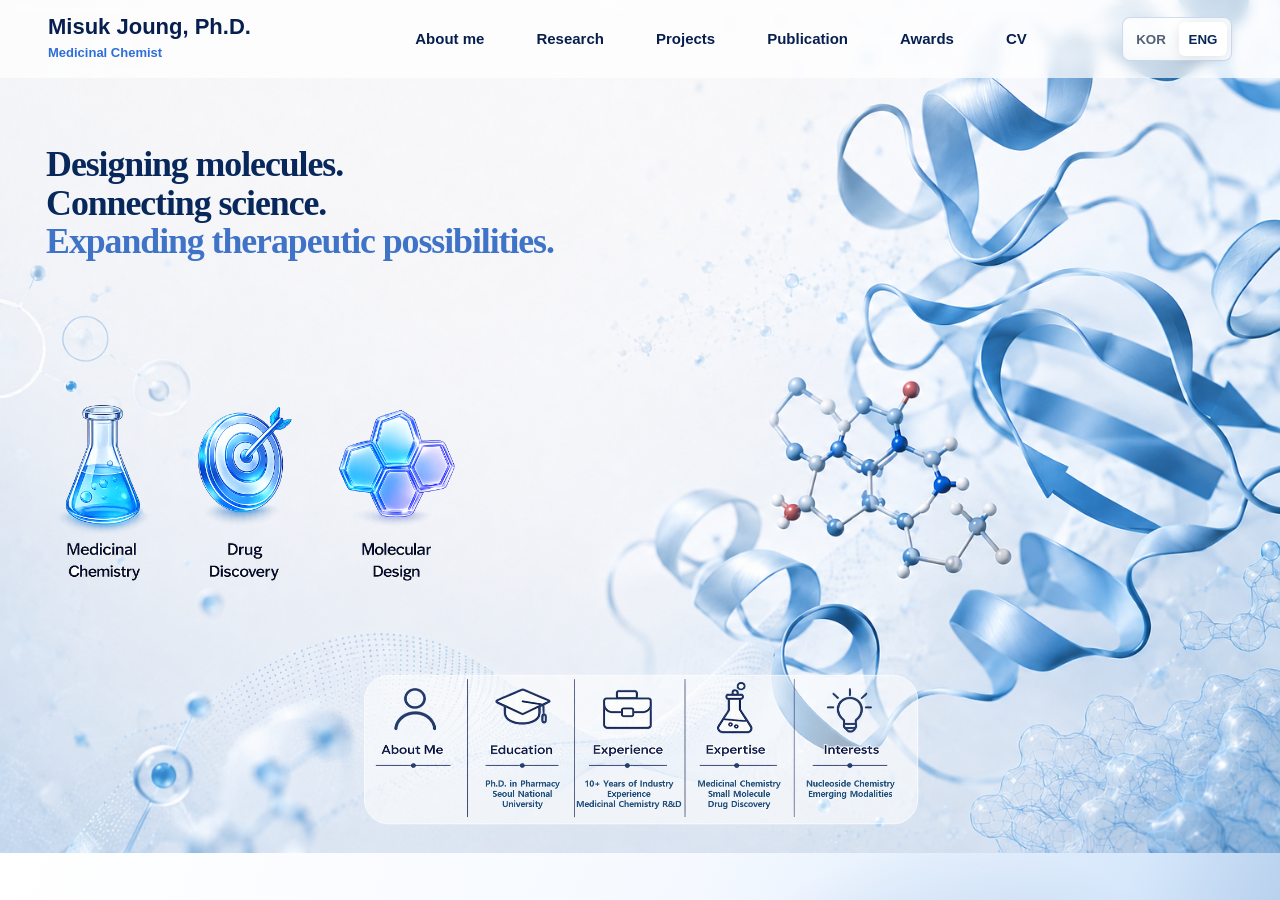
<file: index.html>
<!DOCTYPE html>
<html lang="en">
<head>
  <meta charset="UTF-8">
  <meta name="viewport" content="width=device-width, initial-scale=1.0">
  <title>Joung Misuk | Pharmaceutical R&D Portfolio</title>
  <meta name="description" content="정미숙(Joung Misuk)의 제약 연구 개발 포트폴리오 및 이력서형 웹사이트입니다.">
  <link rel="stylesheet" href="styles.css?v=13">
</head>
<body>
  <header class="site-header">
    <a class="brand" href="#home" aria-label="Misuk Joung home">
      <span>
        <strong data-i18n="brandName">Misuk Joung, Ph.D.</strong>
        <small data-i18n="brandRole">Medicinal Chemist</small>
      </span>
    </a>

    <nav class="site-nav" aria-label="Primary navigation">
      <a class="active" href="#about" data-i18n="navAbout">About me</a>
      <a href="#research" data-i18n="navResearch">Research</a>
      <a href="#projects" data-i18n="navProjects">Projects</a>
      <a href="#publication" data-i18n="navPublications">Publication</a>
      <a href="#awards" data-i18n="navAwards">Awards</a>
      <a href="#cv" data-i18n="navCV">CV</a>
    </nav>

    <div class="header-actions" aria-label="Language selector">
      <button class="lang-button" type="button" data-lang="ko" aria-pressed="false">KOR</button>
      <button class="lang-button active" type="button" data-lang="en" aria-pressed="true">ENG</button>
    </div>
  </header>

  <main id="home">
    <section class="hero-banner" aria-label="Medicinal chemistry portfolio hero">
      <img class="hero-bg" src="./assets/hero-bg.png" alt="Medicinal chemistry hero background" />
      <div class="hero-headline-text">
        <h1>
          <span data-i18n="heroTitleLineOne">Designing molecules.</span><br />
          <span data-i18n="heroTitleLineTwo">Connecting science.</span><br />
          <span data-i18n="heroTitleLineThree">Expanding therapeutic possibilities.</span>
        </h1>
      </div>

      <img class="hero-figure-2" src="./assets/figure-4.png" alt="Research buttons and keyword icons" />
      <img class="hero-figure-5" src="./assets/figure-6.png" alt="About me summary" />
    </section>
  </main>

  <footer class="site-footer">
    <p data-i18n="footerText">© 2026 Joung Misuk. Pharmaceutical R&amp;D Portfolio.</p>
  </footer>

  <script src="script.js?v=3"></script>
</body>
</html>
</file>
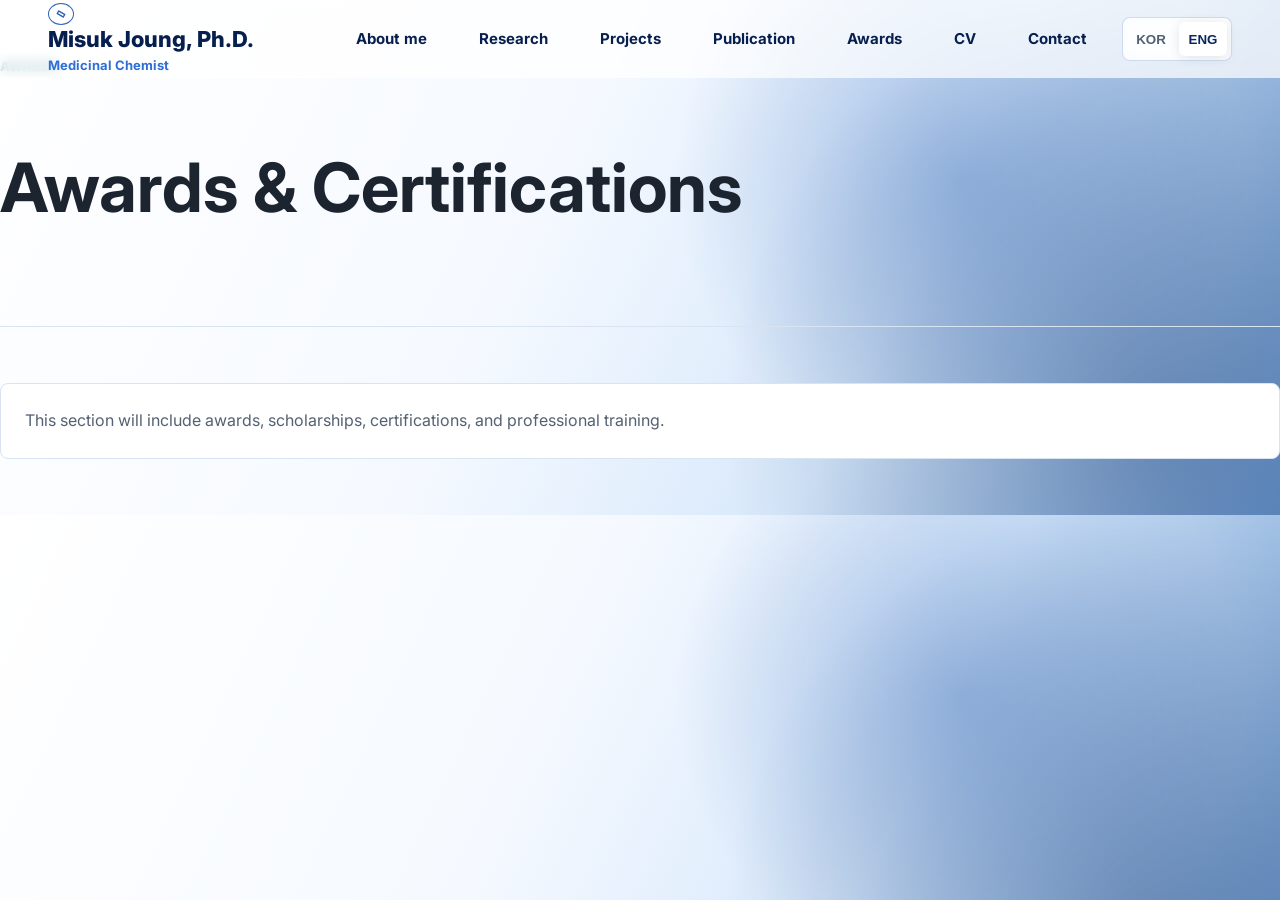
<file: awards.html>
<!DOCTYPE html>
<html lang="ko">
<head>
  <meta charset="UTF-8">
  <meta name="viewport" content="width=device-width, initial-scale=1.0">
  <title>Awards | Joung Misuk</title>
  <meta name="description" content="정미숙(Joung Misuk)의 수상 및 자격 페이지입니다.">
  <link rel="preconnect" href="https://fonts.googleapis.com">
  <link rel="preconnect" href="https://fonts.gstatic.com" crossorigin>
  <link href="https://fonts.googleapis.com/css2?family=Noto+Sans+KR:wght@400;500;700&family=Inter:wght@400;500;600;700&display=swap" rel="stylesheet">
  <link rel="stylesheet" href="styles.css">
</head>
<body>
  <header class="site-header">
    <a class="brand" href="index.html" aria-label="Joung Misuk home">
      <span class="brand-mark">JM</span>
      <span>
        <strong data-i18n="brandName">정미숙</strong>
        <small data-i18n="brandRole">Medicinal Chemistry Researcher</small>
      </span>
    </a>
    <nav class="site-nav" aria-label="Primary navigation">
      <a href="index.html" data-i18n="navAbout">About me</a>
      <a href="research.html" data-i18n="navResearch">Research</a>
      <a href="projects.html" data-i18n="navProjects">Projects</a>
      <a href="publication.html" data-i18n="navPublications">Publication</a>
      <a class="active" href="awards.html" data-i18n="navAwards">Awards</a>
      <a href="assets/cv.pdf" data-i18n="navCV">CV</a>
      <a href="mailto:your.email@example.com" data-i18n="navContact">Contact</a>
    </nav>
    <div class="header-actions" aria-label="Language selector">
      <button class="lang-button active" type="button" data-lang="ko">KOR</button>
      <button class="lang-button" type="button" data-lang="en">ENG</button>
    </div>
  </header>

  <main>
    <section class="page-intro">
      <p class="eyebrow" data-i18n="awardsKicker">Awards</p>
      <h1 data-i18n="awardsTitle">수상 및 자격</h1>
    </section>
    <section class="section">
      <div class="empty-state">
        <p data-i18n="awardsEmpty">수상, 장학금, 자격증, 교육 이수 내역을 추가할 공간입니다.</p>
      </div>
    </section>
  </main>

  <footer class="site-footer">
    <p data-i18n="footerText">© 2026 Joung Misuk. Pharmaceutical R&amp;D Portfolio.</p>
  </footer>
  <script src="script.js"></script>
</body>
</html>
</file>
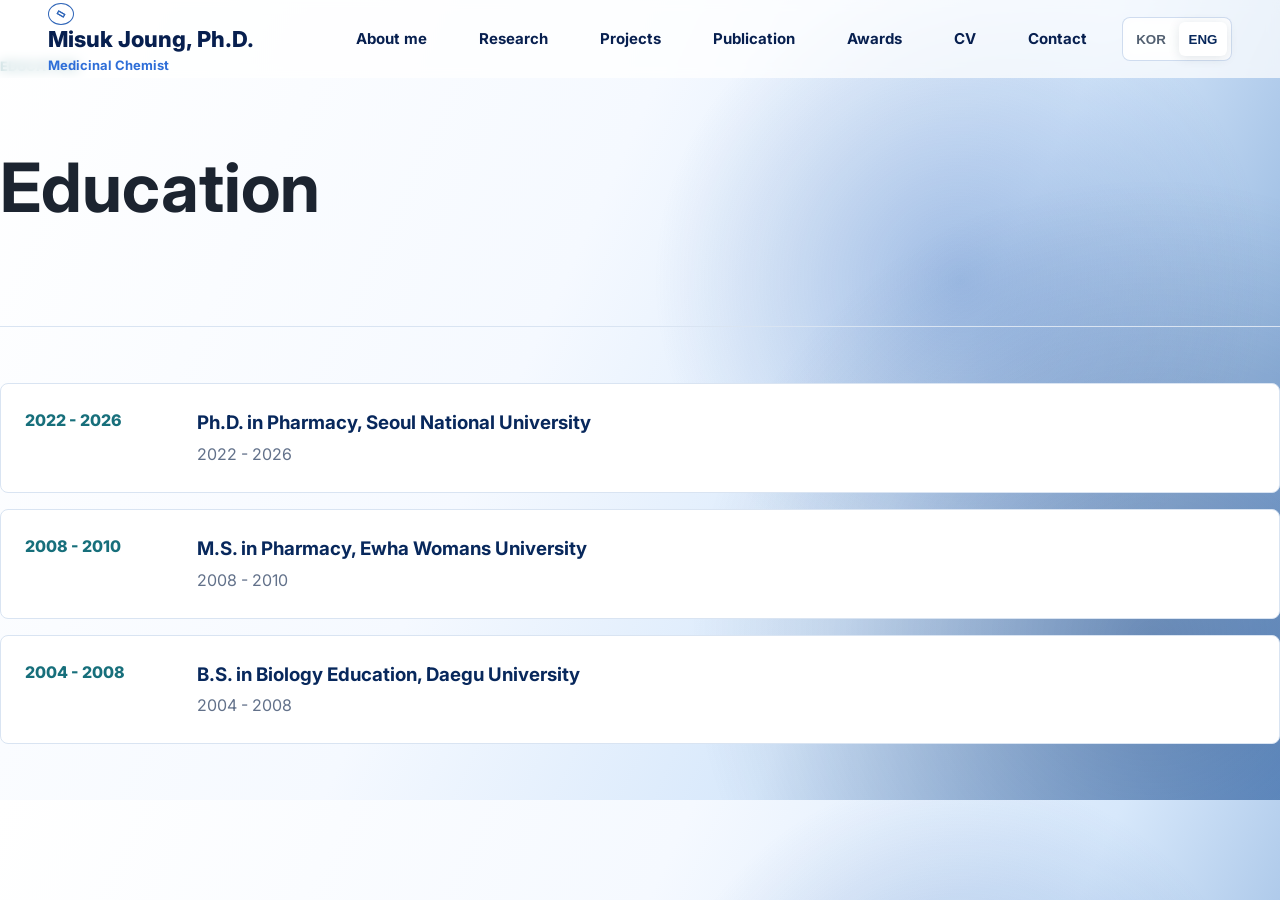
<file: education.html>
<!DOCTYPE html>
<html lang="ko">
<head>
  <meta charset="UTF-8">
  <meta name="viewport" content="width=device-width, initial-scale=1.0">
  <title>Education | Joung Misuk</title>
  <meta name="description" content="정미숙(Joung Misuk)의 학력 페이지입니다.">
  <link rel="preconnect" href="https://fonts.googleapis.com">
  <link rel="preconnect" href="https://fonts.gstatic.com" crossorigin>
  <link href="https://fonts.googleapis.com/css2?family=Noto+Sans+KR:wght@400;500;700&family=Inter:wght@400;500;600;700&display=swap" rel="stylesheet">
  <link rel="stylesheet" href="styles.css">
</head>
<body>
  <header class="site-header">
    <a class="brand" href="index.html" aria-label="Joung Misuk home">
      <span class="brand-mark">JM</span>
      <span>
        <strong data-i18n="brandName">정미숙</strong>
        <small data-i18n="brandRole">Medicinal Chemistry Researcher</small>
      </span>
    </a>
    <nav class="site-nav" aria-label="Primary navigation">
      <a href="index.html" data-i18n="navAbout">About me</a>
      <a href="research.html" data-i18n="navResearch">Research</a>
      <a href="projects.html" data-i18n="navProjects">Projects</a>
      <a href="publication.html" data-i18n="navPublications">Publication</a>
      <a href="awards.html" data-i18n="navAwards">Awards</a>
      <a href="assets/cv.pdf" data-i18n="navCV">CV</a>
      <a href="mailto:your.email@example.com" data-i18n="navContact">Contact</a>
    </nav>
    <div class="header-actions" aria-label="Language selector">
      <button class="lang-button active" type="button" data-lang="ko">KOR</button>
      <button class="lang-button" type="button" data-lang="en">ENG</button>
    </div>
  </header>

  <main>
    <section class="page-intro">
      <p class="eyebrow" data-i18n="educationKicker">Education</p>
      <h1 data-i18n="educationTitle">학력</h1>
    </section>
    <section class="section">
      <ol class="timeline">
        <li>
          <span>2022 - 2026</span>
          <div>
            <h3 data-i18n="eduPhd">서울대학교 약학박사</h3>
            <p data-i18n="eduPhdDetail">Doctoral degree in Pharmacy, Seoul National University</p>
          </div>
        </li>
        <li>
          <span>2008 - 2010</span>
          <div>
            <h3 data-i18n="eduMaster">이화여자대학교 약학석사</h3>
            <p data-i18n="eduMasterDetail">Master's degree in Pharmacy, Ewha Womans University</p>
          </div>
        </li>
        <li>
          <span>2004 - 2008</span>
          <div>
            <h3 data-i18n="eduBachelor">대구대학교 생물교육 학사</h3>
            <p data-i18n="eduBachelorDetail">Bachelor's degree in Biology Education, Daegu University</p>
          </div>
        </li>
      </ol>
    </section>
  </main>

  <footer class="site-footer">
    <p data-i18n="footerText">© 2026 Joung Misuk. Pharmaceutical R&amp;D Portfolio.</p>
  </footer>
  <script src="script.js"></script>
</body>
</html>
</file>
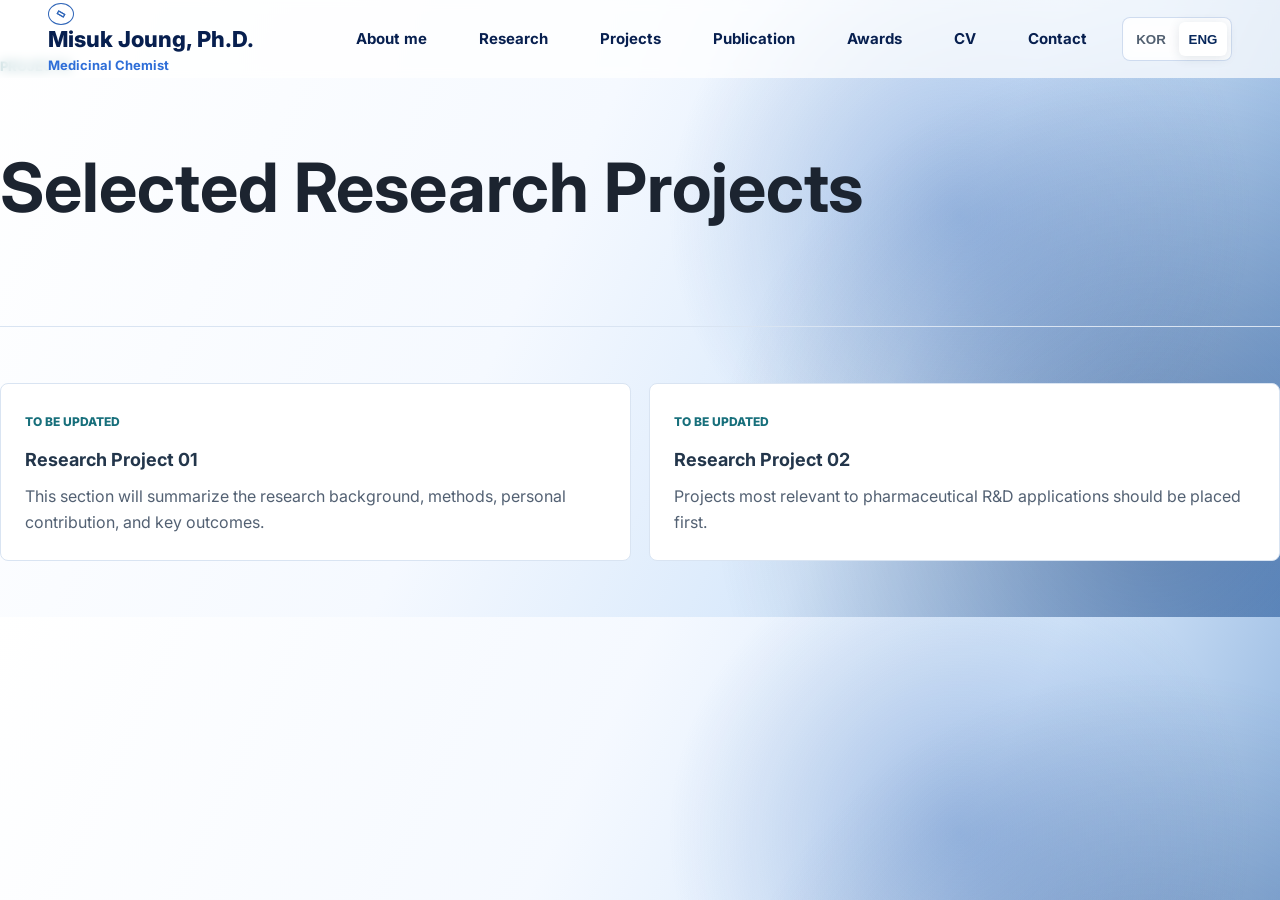
<file: projects.html>
<!DOCTYPE html>
<html lang="ko">
<head>
  <meta charset="UTF-8">
  <meta name="viewport" content="width=device-width, initial-scale=1.0">
  <title>Projects | Joung Misuk</title>
  <meta name="description" content="정미숙(Joung Misuk)의 대표 연구 프로젝트 페이지입니다.">
  <link rel="preconnect" href="https://fonts.googleapis.com">
  <link rel="preconnect" href="https://fonts.gstatic.com" crossorigin>
  <link href="https://fonts.googleapis.com/css2?family=Noto+Sans+KR:wght@400;500;700&family=Inter:wght@400;500;600;700&display=swap" rel="stylesheet">
  <link rel="stylesheet" href="styles.css">
</head>
<body>
  <header class="site-header">
    <a class="brand" href="index.html" aria-label="Joung Misuk home">
      <span class="brand-mark">JM</span>
      <span>
        <strong data-i18n="brandName">정미숙</strong>
        <small data-i18n="brandRole">Medicinal Chemistry Researcher</small>
      </span>
    </a>
    <nav class="site-nav" aria-label="Primary navigation">
      <a href="index.html" data-i18n="navAbout">About me</a>
      <a href="research.html" data-i18n="navResearch">Research</a>
      <a class="active" href="projects.html" data-i18n="navProjects">Projects</a>
      <a href="publication.html" data-i18n="navPublications">Publication</a>
      <a href="awards.html" data-i18n="navAwards">Awards</a>
      <a href="assets/cv.pdf" data-i18n="navCV">CV</a>
      <a href="mailto:your.email@example.com" data-i18n="navContact">Contact</a>
    </nav>
    <div class="header-actions" aria-label="Language selector">
      <button class="lang-button active" type="button" data-lang="ko">KOR</button>
      <button class="lang-button" type="button" data-lang="en">ENG</button>
    </div>
  </header>

  <main>
    <section class="page-intro">
      <p class="eyebrow" data-i18n="projectsKicker">Projects</p>
      <h1 data-i18n="projectsTitle">대표 연구 프로젝트</h1>
    </section>
    <section class="section">
      <div class="card-list">
        <article class="project-card">
          <span data-i18n="projectBadge">To be updated</span>
          <h3 data-i18n="projectOneTitle">연구 프로젝트 01</h3>
          <p data-i18n="projectOneText">연구 배경, 사용 기술, 본인의 역할, 주요 결과를 요약해서 넣을 예정입니다.</p>
        </article>
        <article class="project-card">
          <span data-i18n="projectBadge">To be updated</span>
          <h3 data-i18n="projectTwoTitle">연구 프로젝트 02</h3>
          <p data-i18n="projectTwoText">제약회사 지원 시 직무 연관성이 높은 프로젝트를 우선 배치하면 좋습니다.</p>
        </article>
      </div>
    </section>
  </main>

  <footer class="site-footer">
    <p data-i18n="footerText">© 2026 Joung Misuk. Pharmaceutical R&amp;D Portfolio.</p>
  </footer>
  <script src="script.js"></script>
</body>
</html>
</file>
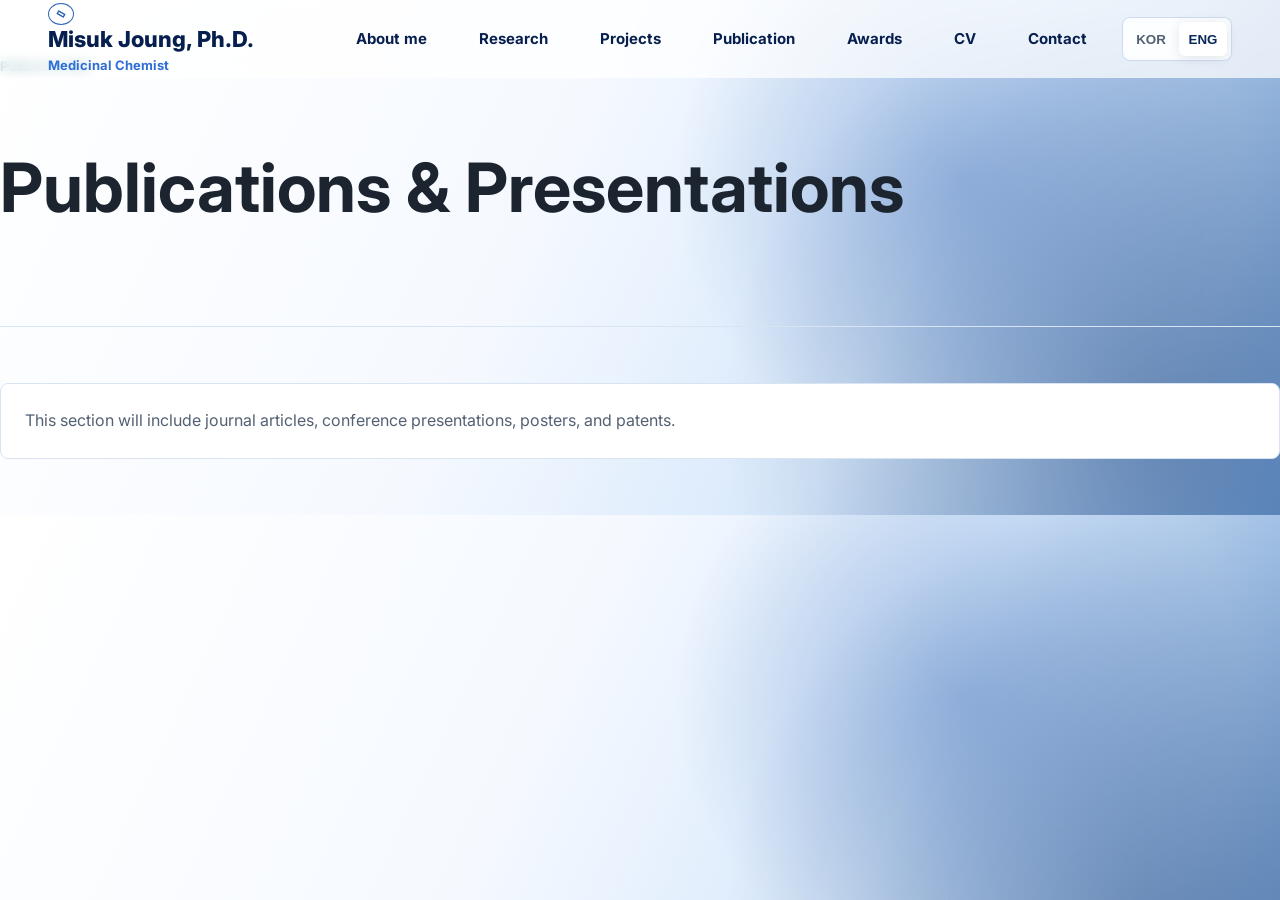
<file: publication.html>
<!DOCTYPE html>
<html lang="ko">
<head>
  <meta charset="UTF-8">
  <meta name="viewport" content="width=device-width, initial-scale=1.0">
  <title>Publication | Joung Misuk</title>
  <meta name="description" content="정미숙(Joung Misuk)의 논문 및 발표 페이지입니다.">
  <link rel="preconnect" href="https://fonts.googleapis.com">
  <link rel="preconnect" href="https://fonts.gstatic.com" crossorigin>
  <link href="https://fonts.googleapis.com/css2?family=Noto+Sans+KR:wght@400;500;700&family=Inter:wght@400;500;600;700&display=swap" rel="stylesheet">
  <link rel="stylesheet" href="styles.css">
</head>
<body>
  <header class="site-header">
    <a class="brand" href="index.html" aria-label="Joung Misuk home">
      <span class="brand-mark">JM</span>
      <span>
        <strong data-i18n="brandName">정미숙</strong>
        <small data-i18n="brandRole">Medicinal Chemistry Researcher</small>
      </span>
    </a>
    <nav class="site-nav" aria-label="Primary navigation">
      <a href="index.html" data-i18n="navAbout">About me</a>
      <a href="research.html" data-i18n="navResearch">Research</a>
      <a href="projects.html" data-i18n="navProjects">Projects</a>
      <a class="active" href="publication.html" data-i18n="navPublications">Publication</a>
      <a href="awards.html" data-i18n="navAwards">Awards</a>
      <a href="assets/cv.pdf" data-i18n="navCV">CV</a>
      <a href="mailto:your.email@example.com" data-i18n="navContact">Contact</a>
    </nav>
    <div class="header-actions" aria-label="Language selector">
      <button class="lang-button active" type="button" data-lang="ko">KOR</button>
      <button class="lang-button" type="button" data-lang="en">ENG</button>
    </div>
  </header>

  <main>
    <section class="page-intro">
      <p class="eyebrow" data-i18n="publicationKicker">Publication</p>
      <h1 data-i18n="publicationTitle">논문 및 발표</h1>
    </section>
    <section class="section">
      <div class="empty-state">
        <p data-i18n="publicationEmpty">논문, 학회 발표, 포스터, 특허 정보를 추가할 공간입니다.</p>
      </div>
    </section>
  </main>

  <footer class="site-footer">
    <p data-i18n="footerText">© 2026 Joung Misuk. Pharmaceutical R&amp;D Portfolio.</p>
  </footer>
  <script src="script.js"></script>
</body>
</html>
</file>
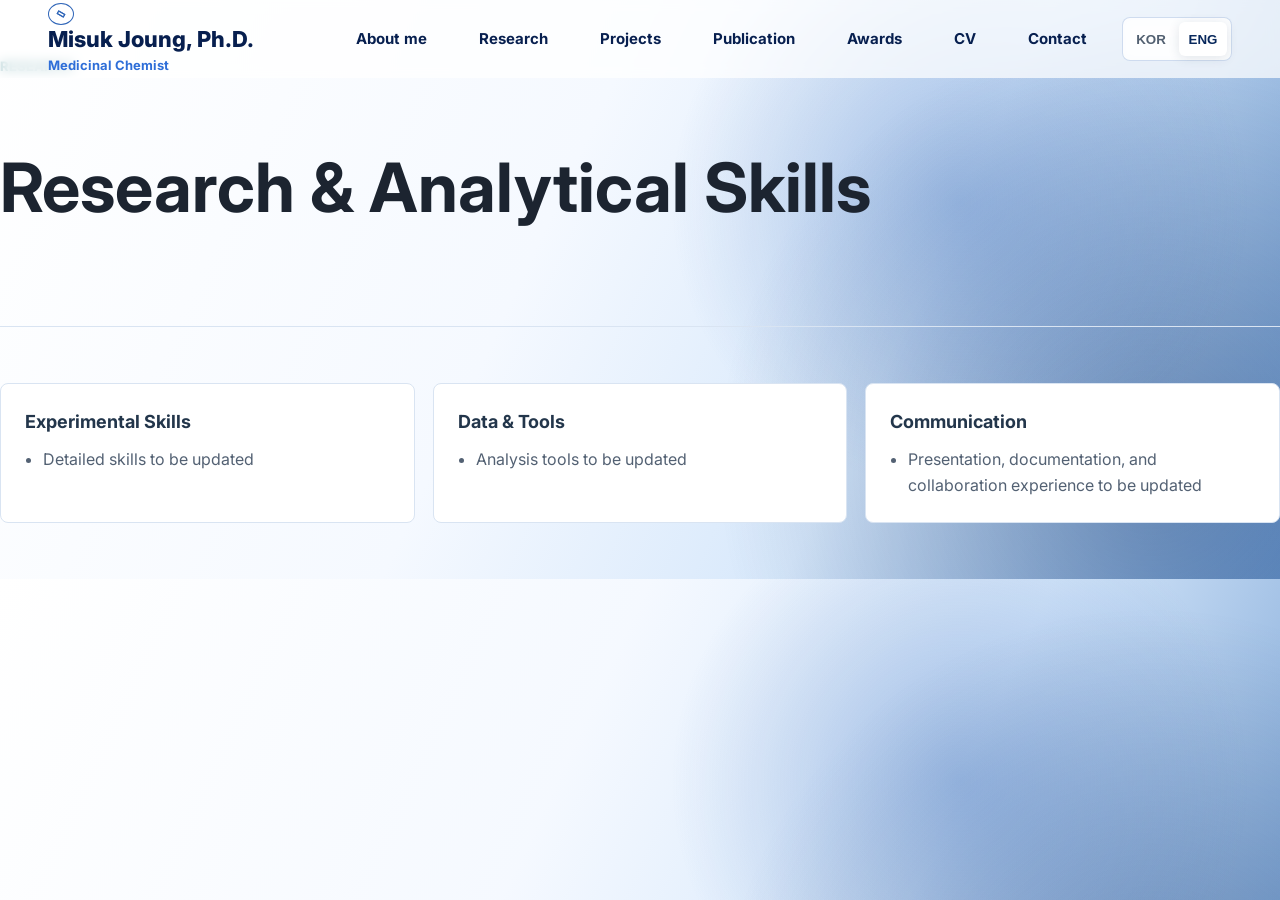
<file: research.html>
<!DOCTYPE html>
<html lang="ko">
<head>
  <meta charset="UTF-8">
  <meta name="viewport" content="width=device-width, initial-scale=1.0">
  <title>Research | Joung Misuk</title>
  <meta name="description" content="정미숙(Joung Misuk)의 연구 역량 페이지입니다.">
  <link rel="preconnect" href="https://fonts.googleapis.com">
  <link rel="preconnect" href="https://fonts.gstatic.com" crossorigin>
  <link href="https://fonts.googleapis.com/css2?family=Noto+Sans+KR:wght@400;500;700&family=Inter:wght@400;500;600;700&display=swap" rel="stylesheet">
  <link rel="stylesheet" href="styles.css">
</head>
<body>
  <header class="site-header">
    <a class="brand" href="index.html" aria-label="Joung Misuk home">
      <span class="brand-mark">JM</span>
      <span>
        <strong data-i18n="brandName">정미숙</strong>
        <small data-i18n="brandRole">Medicinal Chemistry Researcher</small>
      </span>
    </a>
    <nav class="site-nav" aria-label="Primary navigation">
      <a href="index.html" data-i18n="navAbout">About me</a>
      <a class="active" href="research.html" data-i18n="navResearch">Research</a>
      <a href="projects.html" data-i18n="navProjects">Projects</a>
      <a href="publication.html" data-i18n="navPublications">Publication</a>
      <a href="awards.html" data-i18n="navAwards">Awards</a>
      <a href="assets/cv.pdf" data-i18n="navCV">CV</a>
      <a href="mailto:your.email@example.com" data-i18n="navContact">Contact</a>
    </nav>
    <div class="header-actions" aria-label="Language selector">
      <button class="lang-button active" type="button" data-lang="ko">KOR</button>
      <button class="lang-button" type="button" data-lang="en">ENG</button>
    </div>
  </header>

  <main>
    <section class="page-intro">
      <p class="eyebrow" data-i18n="skillsKicker">Skills</p>
      <h1 data-i18n="skillsTitle">연구 및 분석 역량</h1>
    </section>
    <section class="section">
      <div class="skill-groups">
        <div>
          <h3 data-i18n="skillGroupOne">Experimental Skills</h3>
          <ul>
            <li data-i18n="skillPlaceholder">세부 기술 업데이트 예정</li>
          </ul>
        </div>
        <div>
          <h3 data-i18n="skillGroupTwo">Data &amp; Tools</h3>
          <ul>
            <li data-i18n="toolPlaceholder">분석 도구 업데이트 예정</li>
          </ul>
        </div>
        <div>
          <h3 data-i18n="skillGroupThree">Communication</h3>
          <ul>
            <li data-i18n="commPlaceholder">발표, 문서화, 협업 경험 업데이트 예정</li>
          </ul>
        </div>
      </div>
    </section>
  </main>

  <footer class="site-footer">
    <p data-i18n="footerText">© 2026 Joung Misuk. Pharmaceutical R&amp;D Portfolio.</p>
  </footer>
  <script src="script.js"></script>
</body>
</html>
</file>
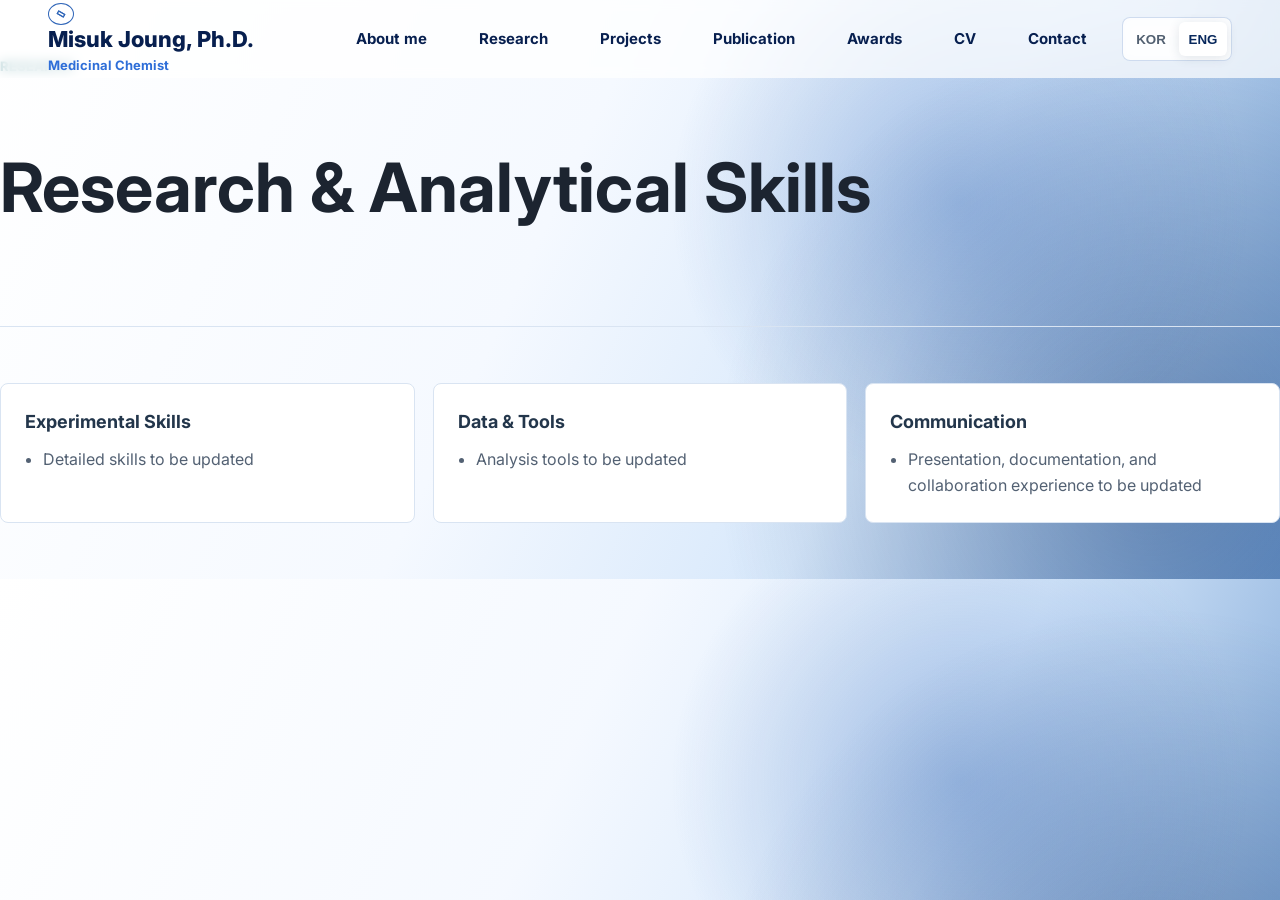
<file: skills.html>
<!DOCTYPE html>
<html lang="ko">
<head>
  <meta charset="UTF-8">
  <meta name="viewport" content="width=device-width, initial-scale=1.0">
  <title>Skills | Joung Misuk</title>
  <meta name="description" content="정미숙(Joung Misuk)의 연구 및 분석 역량 페이지입니다.">
  <link rel="preconnect" href="https://fonts.googleapis.com">
  <link rel="preconnect" href="https://fonts.gstatic.com" crossorigin>
  <link href="https://fonts.googleapis.com/css2?family=Noto+Sans+KR:wght@400;500;700&family=Inter:wght@400;500;600;700&display=swap" rel="stylesheet">
  <link rel="stylesheet" href="styles.css">
</head>
<body>
  <header class="site-header">
    <a class="brand" href="index.html" aria-label="Joung Misuk home">
      <span class="brand-mark">JM</span>
      <span>
        <strong data-i18n="brandName">정미숙</strong>
        <small data-i18n="brandRole">Medicinal Chemistry Researcher</small>
      </span>
    </a>
    <nav class="site-nav" aria-label="Primary navigation">
      <a href="index.html" data-i18n="navAbout">About me</a>
      <a class="active" href="research.html" data-i18n="navResearch">Research</a>
      <a href="projects.html" data-i18n="navProjects">Projects</a>
      <a href="publication.html" data-i18n="navPublications">Publication</a>
      <a href="awards.html" data-i18n="navAwards">Awards</a>
      <a href="assets/cv.pdf" data-i18n="navCV">CV</a>
      <a href="mailto:your.email@example.com" data-i18n="navContact">Contact</a>
    </nav>
    <div class="header-actions" aria-label="Language selector">
      <button class="lang-button active" type="button" data-lang="ko">KOR</button>
      <button class="lang-button" type="button" data-lang="en">ENG</button>
    </div>
  </header>

  <main>
    <section class="page-intro">
      <p class="eyebrow" data-i18n="skillsKicker">Skills</p>
      <h1 data-i18n="skillsTitle">연구 및 분석 역량</h1>
    </section>
    <section class="section">
      <div class="skill-groups">
        <div>
          <h3 data-i18n="skillGroupOne">Experimental Skills</h3>
          <ul>
            <li data-i18n="skillPlaceholder">세부 기술 업데이트 예정</li>
          </ul>
        </div>
        <div>
          <h3 data-i18n="skillGroupTwo">Data &amp; Tools</h3>
          <ul>
            <li data-i18n="toolPlaceholder">분석 도구 업데이트 예정</li>
          </ul>
        </div>
        <div>
          <h3 data-i18n="skillGroupThree">Communication</h3>
          <ul>
            <li data-i18n="commPlaceholder">발표, 문서화, 협업 경험 업데이트 예정</li>
          </ul>
        </div>
      </div>
    </section>
  </main>

  <footer class="site-footer">
    <p data-i18n="footerText">© 2026 Joung Misuk. Pharmaceutical R&amp;D Portfolio.</p>
  </footer>
  <script src="script.js"></script>
</body>
</html>
</file>
<file: styles.css>
:root {
  --bg: #f5f9ff;
  --surface: #ffffff;
  --surface-muted: #edf4fb;
  --text: #1c2430;
  --muted: #62718a;
  --line: #d9e4f2;
  --navy: #08285c;
  --blue: #2f65b8;
  --blue-dark: #0b3c86;
  --teal: #1f8f9f;
  --teal-dark: #176f7b;
  --shadow: 0 20px 60px rgba(7, 31, 74, 0.12);
}

* {
  box-sizing: border-box;
}

html {
  scroll-behavior: smooth;
}

body {
  margin: 0;
  background:
    radial-gradient(circle at 75% 35%, rgba(47, 101, 184, 0.35), transparent 28%),
    radial-gradient(circle at 90% 80%, rgba(8, 40, 92, 0.32), transparent 35%),
    linear-gradient(115deg, #ffffff 0%, #f5f9ff 42%, #d7e8fb 68%, #6f9bd0 100%);
  color: var(--text);
  font-family: "Inter", "Noto Sans KR", Arial, sans-serif;
  line-height: 1.6;
}

a {
  color: inherit;
  text-decoration: none;
}

.site-header {
  position: absolute;
  top: 0;
  left: 0;
  right: 0;
  z-index: 10;
  display: flex;
  align-items: center;
  height: 78px;
  padding: 0 48px;
  border-bottom: 0;
  background: rgba(255, 255, 255, 0.72);
  backdrop-filter: blur(6px);
}

.brand {
  display: block;
  width: 300px;
  min-width: 300px;
  color: #071f4f;
}

.brand-mark {
  position: relative;
  width: 42px;
  height: 42px;
  border: 1.5px solid var(--blue);
  border-radius: 50%;
  background: transparent;
  color: transparent;
  font-weight: 700;
}

.brand-mark::before,
.brand-mark::after {
  position: absolute;
  inset: 8px;
  content: "";
  border: 1.5px solid var(--blue);
  transform: rotate(30deg);
}

.brand strong,
.brand small {
  display: block;
}

.brand strong {
  color: #071f4f;
  font-family: "Inter", "Noto Sans KR", Arial, sans-serif;
  font-size: 22px;
  font-weight: 800;
  line-height: 1.1;
}

.brand small {
  margin-top: 4px;
  color: #2e6ed8;
  font-size: 13px;
  font-weight: 700;
}

.site-nav {
  flex: 1;
  display: flex;
  justify-content: center;
  gap: 52px;
  color: #071f4f;
  font-size: 15px;
  font-weight: 700;
}

.site-nav a {
  padding: 0;
  border-bottom: 0;
}

.site-nav a:hover {
  color: #2e6ed8;
}

.site-nav a.active {
  color: #071f4f;
}

.header-actions {
  display: none;
  gap: 4px;
  padding: 4px;
  border: 1px solid var(--line);
  border-radius: 8px;
  background: var(--surface-muted);
}

.header-actions {
  display: inline-flex;
  margin-left: 28px;
  border-color: rgba(47, 101, 184, 0.22);
  background: rgba(255, 255, 255, 0.7);
  backdrop-filter: blur(6px);
}

.lang-button {
  min-width: 48px;
  min-height: 34px;
  border: 0;
  border-radius: 6px;
  background: transparent;
  color: #526071;
  cursor: pointer;
  font-weight: 700;
}

.lang-button.active {
  background: var(--surface);
  color: var(--navy);
  box-shadow: 0 2px 12px rgba(23, 50, 77, 0.12);
}

main {
  position: relative;
  max-width: none;
  margin: 0 auto;
  padding: 0;
  overflow: hidden;
}

.hero-banner {
  position: relative;
  width: 100%;
  max-width: 1440px;
  margin: 0 auto;
  background: #f6fbff;
  overflow: hidden;
}

.hero-bg {
  width: 100%;
  height: auto;
  display: block;
}

.hero-headline-text {
  position: absolute;
  left: 3.6%;
  top: 17%;
  z-index: 3;
  width: 30%;
  background: transparent;
}

.hero-headline-text h1 {
  margin: 0;
  color: #08285c;
  font-family: Georgia, "Times New Roman", serif;
  font-size: clamp(26px, 2.8vw, 46px);
  font-weight: 700;
  letter-spacing: -0.03em;
  line-height: 1.08;
}

.hero-headline-text h1 span:last-child {
  color: #3f73c8;
  white-space: nowrap;
}

.hero-figure-2 {
  position: absolute;
  left: 3.6%;
  top: 42%;
  z-index: 3;
  display: block;
  width: 34%;
  height: auto;
}

.hero-figure-5 {
  position: absolute;
  left: 50%;
  bottom: 3%;
  z-index: 3;
  display: block;
  width: 43.4%;
  height: auto;
  transform: translateX(-50%);
}

footer {
  position: static !important;
  width: 100%;
}

.page-intro {
  padding: 56px 0 28px;
}

.page-intro h1 {
  font-size: clamp(38px, 6vw, 68px);
}

.eyebrow,
.section-kicker {
  margin: 0 0 12px;
  color: var(--teal-dark);
  font-size: 13px;
  font-weight: 800;
  letter-spacing: 0;
  text-transform: uppercase;
}

h1,
h2,
h3,
p {
  overflow-wrap: break-word;
}

.section {
  scroll-margin-top: 100px;
  padding: 56px 0;
  border-top: 1px solid var(--line);
}

.landing-section {
  width: min(1120px, calc(100% - 48px));
  margin: 0 auto;
}

.landing-section > p {
  max-width: 820px;
  margin: 0;
  color: #536173;
  font-size: 17px;
}

.inline-link {
  color: var(--blue-dark);
  font-weight: 800;
  text-decoration: underline;
  text-underline-offset: 4px;
}

.about-panel {
  position: relative;
  z-index: 1;
  display: grid;
  grid-template-columns: minmax(240px, 0.9fr) minmax(0, 1.6fr);
  gap: 28px;
  align-items: stretch;
  margin-top: 24px;
  padding: 28px;
  border: 1px solid rgba(47, 101, 184, 0.18);
  border-radius: 8px;
  background: rgba(255, 255, 255, 0.68);
  box-shadow: 0 20px 52px rgba(8, 40, 92, 0.11);
  backdrop-filter: blur(12px);
}

.about-copy h2 {
  margin: 0 0 12px;
  color: var(--navy);
  font-family: "Playfair Display", "Noto Sans KR", serif;
  font-size: clamp(28px, 3vw, 38px);
}

.about-copy p {
  margin: 0;
  color: #17345f;
  font-size: 16px;
  line-height: 1.7;
}

.about-metrics {
  display: grid;
  grid-template-columns: repeat(4, minmax(0, 1fr));
}

.about-metrics article {
  display: grid;
  align-content: start;
  justify-items: center;
  gap: 8px;
  min-height: 130px;
  padding: 0 18px;
  border-left: 1px solid rgba(47, 101, 184, 0.2);
  text-align: center;
}

.about-metrics h3 {
  margin: 0;
  color: var(--navy);
  font-size: 16px;
}

.about-metrics p {
  margin: 0;
  color: #17345f;
  font-size: 14px;
  line-height: 1.55;
  white-space: pre-line;
}

.metric-icon {
  position: relative;
  width: 42px;
  height: 42px;
  color: var(--blue-dark);
}

.metric-icon::before,
.metric-icon::after {
  position: absolute;
  content: "";
}

.metric-education::before {
  left: 4px;
  top: 10px;
  width: 34px;
  height: 20px;
  border: 2px solid currentColor;
  transform: skewY(-24deg);
}

.metric-education::after {
  left: 18px;
  top: 20px;
  width: 2px;
  height: 16px;
  background: currentColor;
}

.metric-experience::before {
  left: 6px;
  top: 12px;
  width: 30px;
  height: 24px;
  border: 2px solid currentColor;
  border-radius: 5px;
}

.metric-experience::after {
  left: 15px;
  top: 7px;
  width: 12px;
  height: 8px;
  border: 2px solid currentColor;
  border-bottom: 0;
  border-radius: 4px 4px 0 0;
}

.metric-expertise::before {
  left: 12px;
  top: 5px;
  width: 18px;
  height: 29px;
  border: 2px solid currentColor;
  border-top: 0;
  border-radius: 0 0 12px 12px;
}

.metric-expertise::after {
  left: 15px;
  top: 0;
  width: 12px;
  height: 9px;
  border: 2px solid currentColor;
  border-bottom: 0;
}

.metric-interests::before {
  inset: 3px;
  border: 2px solid currentColor;
  border-radius: 50%;
}

.metric-interests::after {
  left: 4px;
  top: 20px;
  width: 34px;
  height: 2px;
  background: currentColor;
  box-shadow: 0 -10px 0 -0.8px currentColor, 0 10px 0 -0.8px currentColor;
}

.section-heading {
  display: grid;
  grid-template-columns: minmax(180px, 0.28fr) minmax(0, 0.72fr);
  gap: 24px;
  align-items: start;
  margin-bottom: 24px;
}

.section h2 {
  margin: 0;
  color: var(--navy);
  font-size: clamp(28px, 4vw, 44px);
  line-height: 1.15;
}

.content-grid,
.card-list,
.skill-groups {
  display: grid;
  grid-template-columns: repeat(2, minmax(0, 1fr));
  gap: 18px;
}

.info-block,
.project-card,
.skill-groups > div,
.empty-state {
  border: 1px solid var(--line);
  border-radius: 8px;
  background: var(--surface);
  padding: 24px;
}

.info-block h3,
.project-card h3,
.skill-groups h3 {
  margin: 0 0 10px;
  color: #23364b;
  font-size: 18px;
}

.info-block p,
.project-card p,
.empty-state p {
  margin: 0;
  color: #536173;
}

.project-card span {
  display: inline-flex;
  margin-bottom: 14px;
  color: var(--teal-dark);
  font-size: 12px;
  font-weight: 800;
  text-transform: uppercase;
}

.skill-groups {
  grid-template-columns: repeat(3, minmax(0, 1fr));
}

.skill-groups ul {
  margin: 0;
  padding-left: 18px;
  color: #536173;
}

.timeline {
  display: grid;
  gap: 16px;
  margin: 0;
  padding: 0;
  list-style: none;
}

.timeline li {
  display: grid;
  grid-template-columns: 150px minmax(0, 1fr);
  gap: 22px;
  padding: 24px;
  border: 1px solid var(--line);
  border-radius: 8px;
  background: var(--surface);
}

.timeline span {
  color: var(--teal-dark);
  font-weight: 800;
}

.timeline h3 {
  margin: 0 0 4px;
  color: var(--navy);
}

.timeline p {
  margin: 0;
  color: var(--muted);
}

.site-footer {
  display: none;
  padding: 28px;
  border-top: 1px solid var(--line);
  color: var(--muted);
  text-align: center;
}

.site-footer p {
  margin: 0;
}

@media (max-width: 900px) {
  .site-header {
    position: relative;
    height: auto;
    padding: 24px;
    flex-direction: column;
    align-items: flex-start;
    gap: 20px;
  }

  .site-nav {
    justify-content: flex-start;
    flex-wrap: wrap;
    gap: 18px 24px;
    overflow-x: auto;
    padding-bottom: 4px;
  }

  .hero-headline-text {
    left: 4%;
    top: 14%;
    width: 38%;
  }

  .hero-headline-text h1 {
    font-size: clamp(22px, 3.2vw, 36px);
  }

  .hero-figure-2 {
    left: 4%;
    top: 40%;
    width: 42%;
  }

  .hero-figure-5 {
    bottom: 4%;
    width: 50.4%;
  }

  .section-heading {
    grid-template-columns: 1fr;
    gap: 4px;
  }

  .about-panel {
    grid-template-columns: 1fr;
  }

  .about-metrics {
    grid-template-columns: repeat(2, minmax(0, 1fr));
    gap: 18px 0;
  }

  .skill-groups {
    grid-template-columns: 1fr;
  }
}

@media (max-width: 640px) {
  .site-header {
    display: grid;
    grid-template-columns: minmax(0, 1fr) auto;
    gap: 12px;
    align-items: center;
    padding: 12px 16px;
    background: rgba(255, 255, 255, 0.92);
  }

  .brand {
    width: auto;
    min-width: 0;
  }

  .brand strong {
    font-size: 18px;
  }

  .brand small {
    display: block;
    font-size: 12px;
  }

  .site-nav {
    grid-column: 1 / -1;
    width: 100%;
    flex-wrap: nowrap;
    gap: 22px;
    padding: 2px 0 8px;
    overflow-x: auto;
    scrollbar-width: none;
  }

  .site-nav::-webkit-scrollbar {
    display: none;
  }

  .site-nav a {
    flex: 0 0 auto;
    white-space: nowrap;
  }

  .header-actions {
    position: relative;
    z-index: 20;
    justify-self: end;
    margin-left: 0;
  }

  .lang-button {
    min-width: 52px;
    min-height: 44px;
    touch-action: manipulation;
    -webkit-tap-highlight-color: transparent;
  }

  .content-grid,
  .card-list {
    grid-template-columns: 1fr;
  }

  .hero-banner {
    min-height: 760px;
  }

  .hero-bg {
    position: absolute;
    inset: 0;
    width: 100%;
    height: 100%;
    object-fit: cover;
    object-position: center right;
  }

  .hero-headline-text {
    left: 5%;
    top: 7%;
    width: 90%;
  }

  .hero-headline-text h1 {
    font-size: clamp(18px, 5.2vw, 24px);
  }

  .hero-figure-2 {
    left: 5%;
    top: 27%;
    width: 90%;
  }

  .hero-figure-5 {
    bottom: 4%;
    width: 82%;
  }

  .timeline li {
    grid-template-columns: 1fr;
    gap: 8px;
  }

  .about-metrics {
    grid-template-columns: 1fr;
  }

  .about-metrics article {
    border-left: 0;
    border-top: 1px solid rgba(47, 101, 184, 0.2);
    padding-top: 18px;
  }
}

@media (max-width: 1100px) and (min-width: 901px) {
  .site-nav {
    gap: 28px;
  }
}

@media (prefers-reduced-motion: reduce) {
  *,
  *::before,
  *::after {
    scroll-behavior: auto !important;
    animation-duration: 0.01ms !important;
    animation-iteration-count: 1 !important;
    transition-duration: 0.01ms !important;
  }
}
</file>
